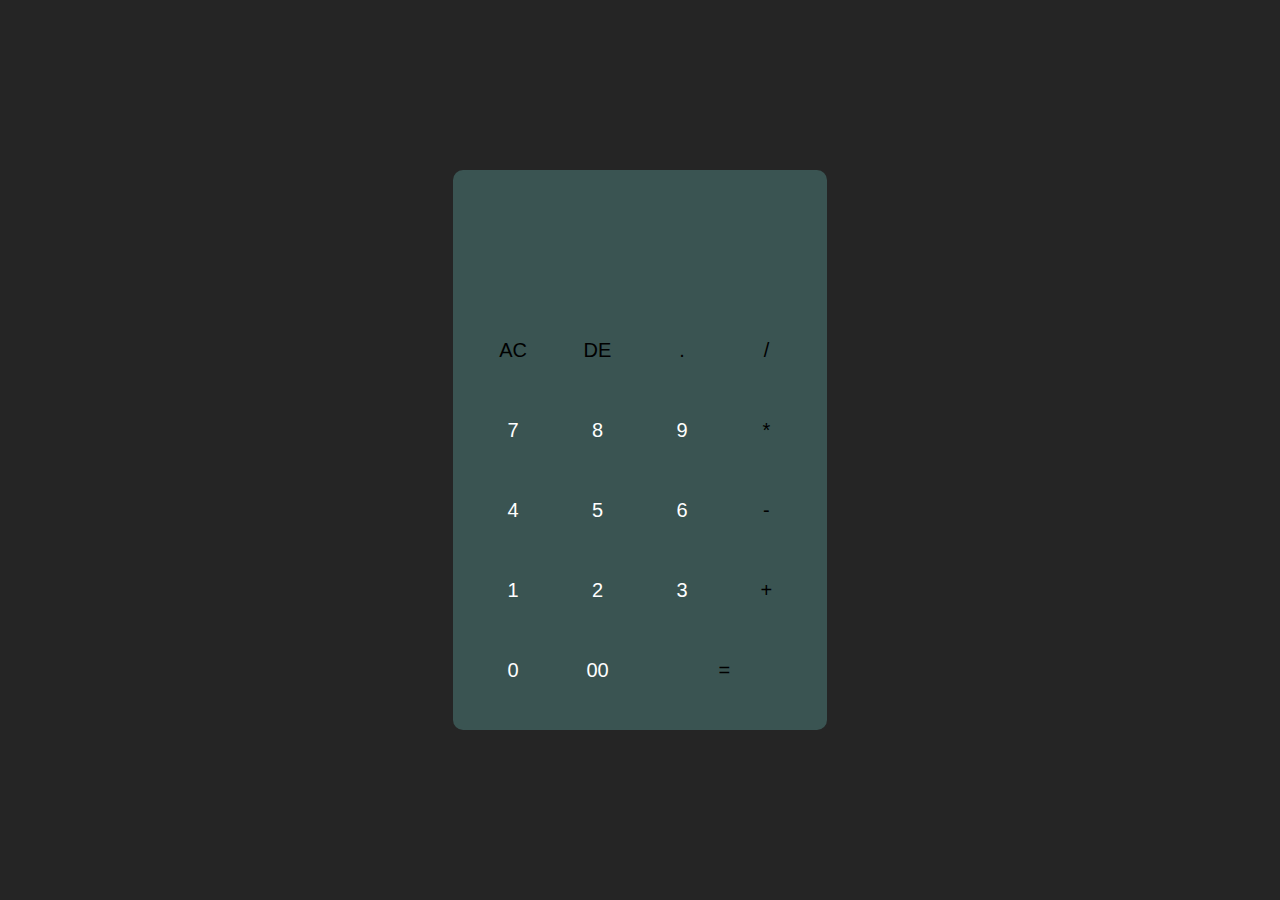
<file: Calculator/calculator.html>
<!DOCTYPE html>
<html lang="en">
<head>
    <meta charset="UTF-8">
    <meta name="viewport" content="width=device-width, initial-scale=1.0">
    <title>Calculator</title>
    <link rel="stylesheet" href="css/calculator.css">
</head>
<body>
    <div class="container">
        <div class="calc">
            <form>
                <div class="show">
                    <input type="text" name="display">
                </div>
                <div>
                    <input type="button" value="AC" onclick="display.value = ' ' " class="operator">
                    <input type="button" value="DE" onclick="display.value = display.value.toString().slice(0,-1) " class="operator">
                    <input type="button" value="." onclick="display.value += '.' " class="operator">
                    <input type="button" value="/" onclick="display.value += '/' " class="operator">
                </div>
                <div>
                    <input type="button" value="7" onclick="display.value += '7' ">
                    <input type="button" value="8" onclick="display.value += '8' ">
                    <input type="button" value="9" onclick="display.value += '9' ">
                    <input type="button" value="*" onclick="display.value += '*' " class="operator">
                </div>
                <div>
                    <input type="button" value="4" onclick="display.value += '4' ">
                    <input type="button" value="5" onclick="display.value += '5' ">
                    <input type="button" value="6" onclick="display.value += '6' ">
                    <input type="button" value="-" onclick="display.value += '-' " class="operator">
                </div>
                <div>
                    <input type="button" value="1" onclick="display.value += '1' ">
                    <input type="button" value="2" onclick="display.value += '2' ">
                    <input type="button" value="3" onclick="display.value += '3' ">
                    <input type="button" value="+" onclick="display.value += '+' " class="operator">
                </div>
                <div>
                    <input type="button" value="0" onclick="display.value += '0' ">
                    <input type="button" value="00" onclick="display.value += '00' ">
                    <input type="button" value="=" class="equal operator" onclick="display.value = eval(display.value)">
                </div>
            </form>
        </div>
    </div>
</body>
</html>
</file>
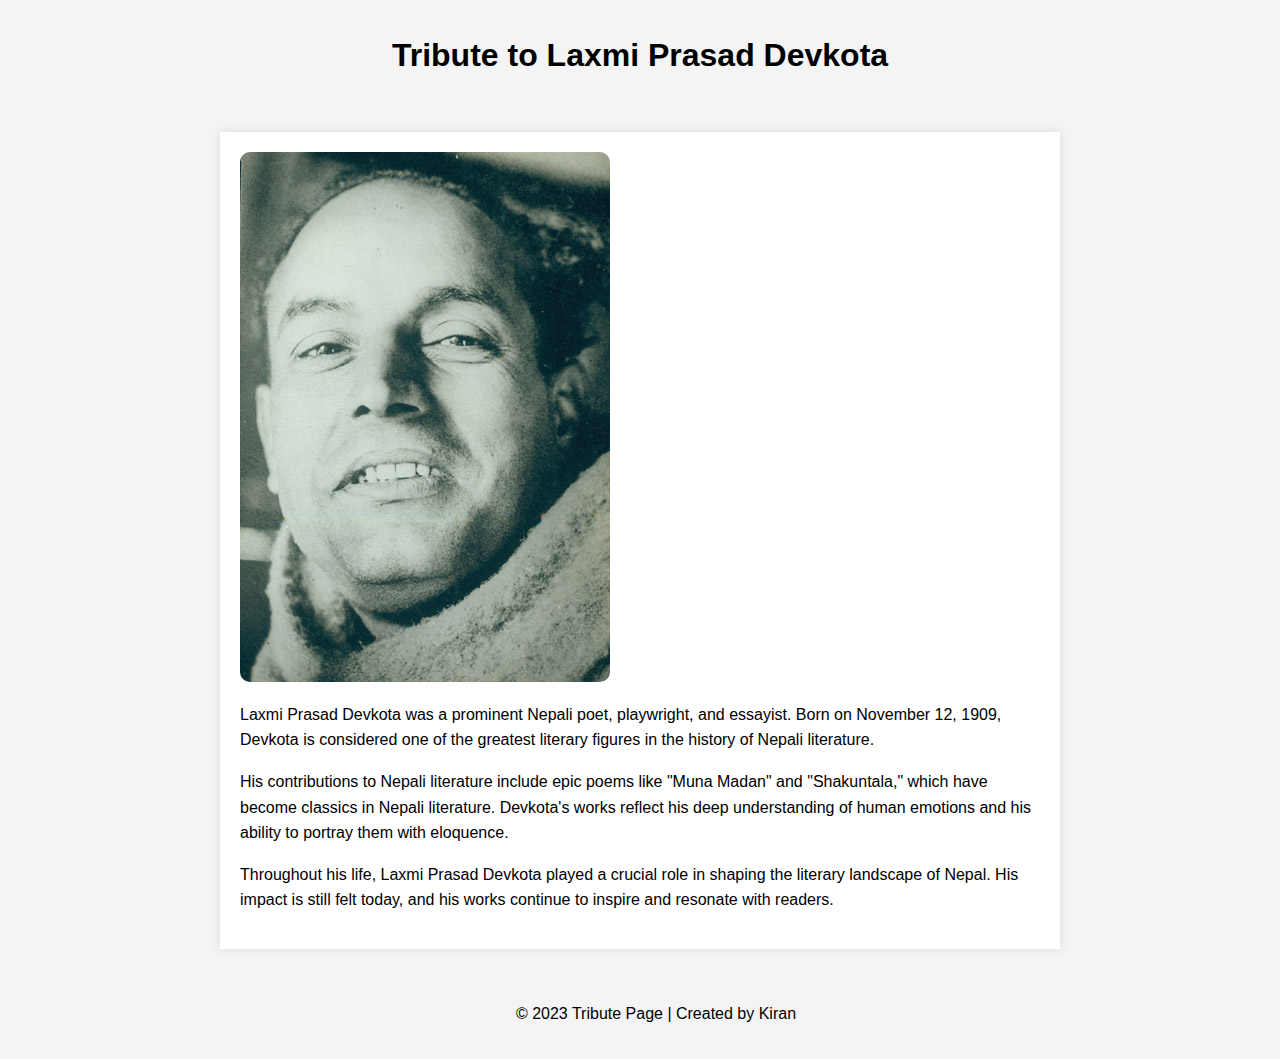
<file: tribute/tribute.html>
<!DOCTYPE html>
<html lang="en">

<head>
    <meta charset="UTF-8">
    <meta name="viewport" content="width=device-width, initial-scale=1.0">
    <title>Tribute to Laxmi Prasad Devkota</title>
    <link rel="stylesheet" href="tribute.css">

</head>

<body>

    <header>
        <h1>Tribute to Laxmi Prasad Devkota</h1>
    </header>

    <main>
        <div>
            <img src="Mahakavi_laxmi_prasad_devkota.jpg" alt="Laxmi Prasad Devkota">
        </div>
        <p>
            Laxmi Prasad Devkota was a prominent Nepali poet, playwright, and essayist. Born on November 12, 1909,
            Devkota is considered one of the greatest literary figures in the history of Nepali literature.
        </p>
        <p>
            His contributions to Nepali literature include epic poems like "Muna Madan" and "Shakuntala," which have
            become classics in Nepali literature. Devkota's works reflect his deep understanding of human emotions and
            his ability to portray them with eloquence.
        </p>
        <p>
            Throughout his life, Laxmi Prasad Devkota played a crucial role in shaping the literary landscape of Nepal.
            His impact is still felt today, and his works continue to inspire and resonate with readers.
        </p>
    </main>

    <footer>
        <p>© 2023 Tribute Page | Created by Kiran</p>
    </footer>

</body>

</html>
</file>
<file: Calculator/css/calculator.css>
*{
    margin: 0;
    padding: 0;
    font-family: sans-serif,'Poppins';
    box-sizing: border-box;
}
.container{
    width: 100%;
    height: 100vh;
    background: #252525;
    display: flex;
    align-items: center;
    justify-content: center;
}
.calc{
    background: #3a5452;
    padding: 20px;
    border-radius: 10px;
}
.calc form input{
    border: 0;
    outline: 0;
    width: 60px;
    height: 60px;
    border-radius: 10px;
    box-shadow: -8px -8px 15px rgba(rgb(255, 255,255, 0.1), 0.1),5px 5px 15px rgba(0,0,0, 0.2);
    background: transparent;
    font-size: 20px;
    color: #fff;
    cursor: pointer;
    margin: 10px;
}
form .show{
    display: flex;
    justify-content: flex-end;
    margin: 20px 0;
}
form .show input{
    text-align: right;
    flex: 1;
    font-size: 45px;
    box-shadow: none;
}
form input.equal{
    width: 145px;
}
form input.operator{
    color: #000;
}
</file>
<file: tribute/tribute.css>
body {
    font-family: 'Arial', sans-serif;
    margin: 0;
    padding: 0;
    background-color: #f4f4f4;
}

header {
    text-align: center;
    padding: 1em;
}

img {
    border-radius: 10px;
    align-items: center;
}

main {
    max-width: 800px;
    margin: 20px auto;
    padding: 20px;
    background-color: #fff;
    box-shadow: 0 0 10px rgba(0, 0, 0, 0.1);
}

img {
    max-width: 100%;
    height: auto;
}

p {
    line-height: 1.6;
}

footer {
    text-align: center;
    padding: 1em;
    color: #000;
    width: 100%;
    bottom: 0;
}
</file>
